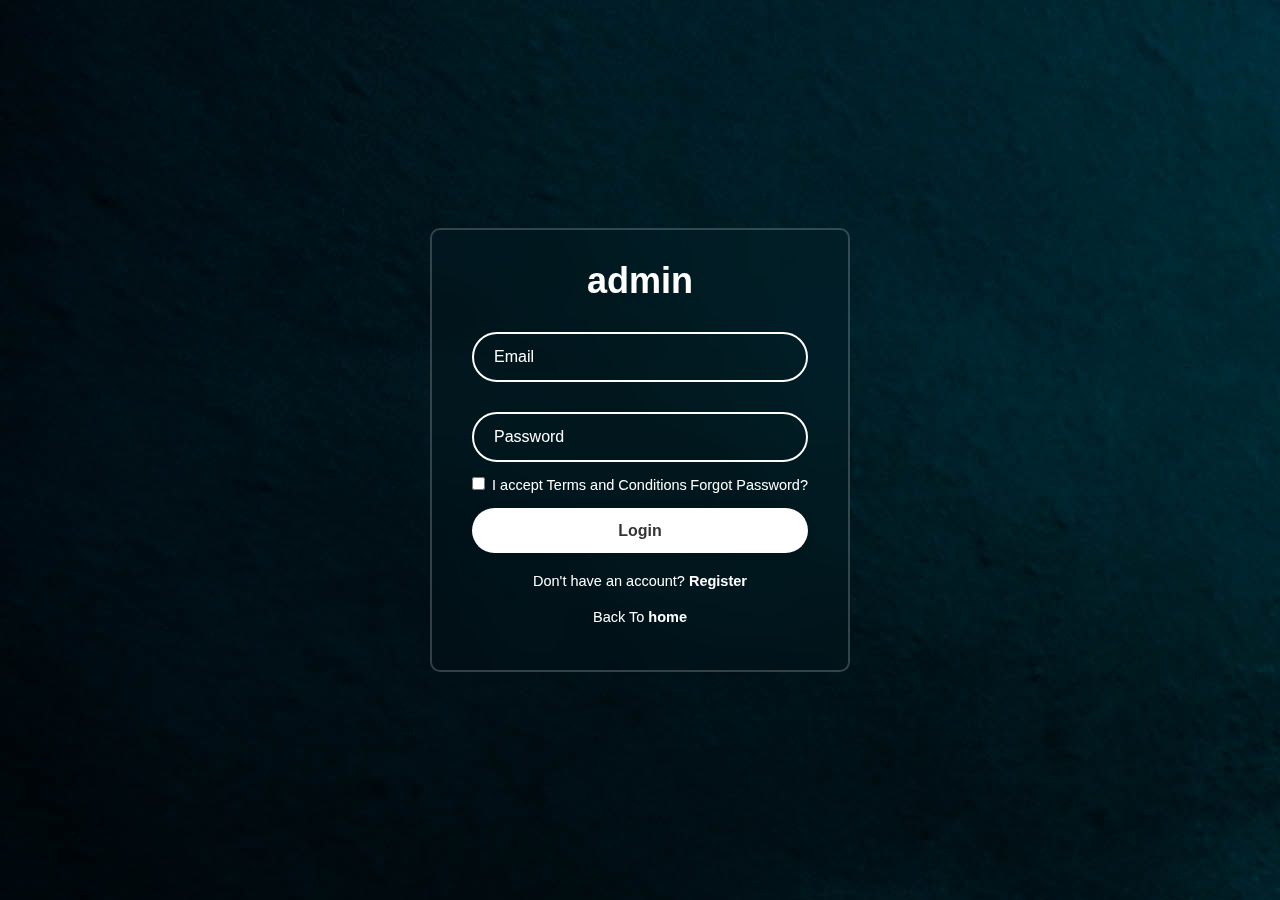
<file: index.html>
<!DOCTYPE html>
<html lang="en">
<head>
    <meta charset="UTF-8">
    <meta name="viewport" content="width=device-width, initial-scale=1.0">
    <title>User</title>
    <link rel="stylesheet" href="user.css">
</head>
<body>
    
    <div class="wrapper">
        <form action="">
            <h1>admin</h1>
            <div class="input-box">
                <input type="text" placeholder="Email" required>
                <i class='bx bxs-user'></i>
            </div>
            <div class="input-box">
                <input type="Password" placeholder="Password" required>
                <i class='bx bxs-lock-alt' ></i>
            </div>

            <div class="remember-forgot">
                <label> <input type="checkbox">

                <a href="#" id="termsLink"> I accept Terms and Conditions</a>

            </label>

                <!-- Pop-up container -->
                <div id="popupContainer" class="popup">
                  <div class="popup-content">
                    <!-- Content of the Terms and Conditions -->
                    <h2>Terms and Conditions</h2>
                    <p>Lorem ipsum dolor sit amet consectetur adipisicing elit. Dolor expedita praesentium, ex amet ad maxime suscipit magni facere. Facere, nam fugiat? Sit quae animi eius? Suscipit ipsum veritatis esse quisquam dolor, iste sit distinctio eius perferendis nulla error! Itaque officiis quas ullam nesciunt exercitationem doloremque, quam repudiandae nemo, consequatur accusantium maxime quos! Asperiores laudantium placeat quaerat, eligendi facere culpa reprehenderit ipsa temporibus eius, eos unde error molestias natus ratione hic.</p>
                    <p>Lorem ipsum dolor sit amet consectetur adipisicing elit. Doloremque repellat recusandae, consequuntur pariatur laborum minus temporibus dolore vel, architecto amet molestias in nemo illo nobis ut eos velit quis voluptates.</p>
                    <button id="closePopup" class="btn">Close</button>
                  </div>
                </div>
                
                <a href="/login/forgot.html">Forgot Password?</a>
                
             
                

            </div>
            <button type="submit" class="btn">Login</button>

            <div class="register-link">
                <p>Don't have an account? <a href="/login/register.html">Register</a></p>
            </div>
            <div class="register-link">
                <p>Back To <a href="/homepage/home.html">home</a></p>
            </div>
        </form>
    </div>

    <script src="terms.js"></script>

    
    
</body>
</html>
</file>
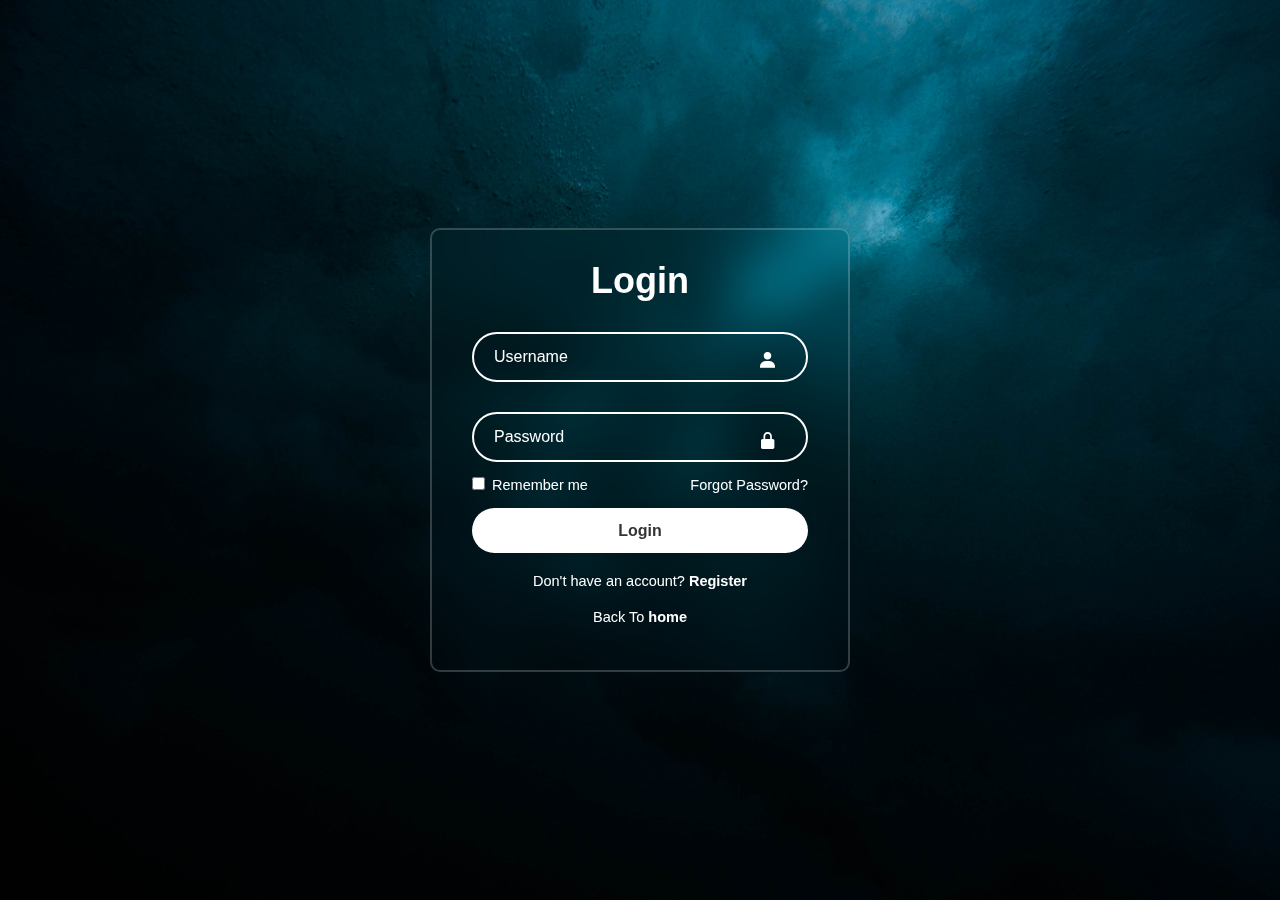
<file: login/index.html>
<!DOCTYPE html>
<html lang="en">
<head>
    <meta charset="UTF-8">
    <meta name="viewport" content="width=device-width, initial-scale=1.0">
    <title>Login Page</title>
    <link rel="stylesheet" href="style.css">
    <link href='https://unpkg.com/boxicons@2.1.4/css/boxicons.min.css' rel='stylesheet'>


</head>
<body>
    <div class="wrapper">
        <form action="">
            <h1>Login</h1>
            <div class="input-box">
                <input type="text" placeholder="Username" required>
                <i class='bx bxs-user'></i>
            </div>
            <div class="input-box">
                <input type="Password" placeholder="Password" required>
                <i class='bx bxs-lock-alt' ></i>
            </div>

            <div class="remember-forgot">
                <label> <input type="checkbox"> Remember me</label>
                <a href="forgot.html">Forgot Password?</a>

            </div>
            <button type="submit" class="btn">Login</button>

            <div class="register-link">
                <p>Don't have an account? <a href="registerr.html">Register</a></p>
            </div>
            <div class="register-link">
                <p>Back To <a href="/homepage/home.html">home</a></p>
            </div>
        </form>
    </div>
</body>
</html>
</file>
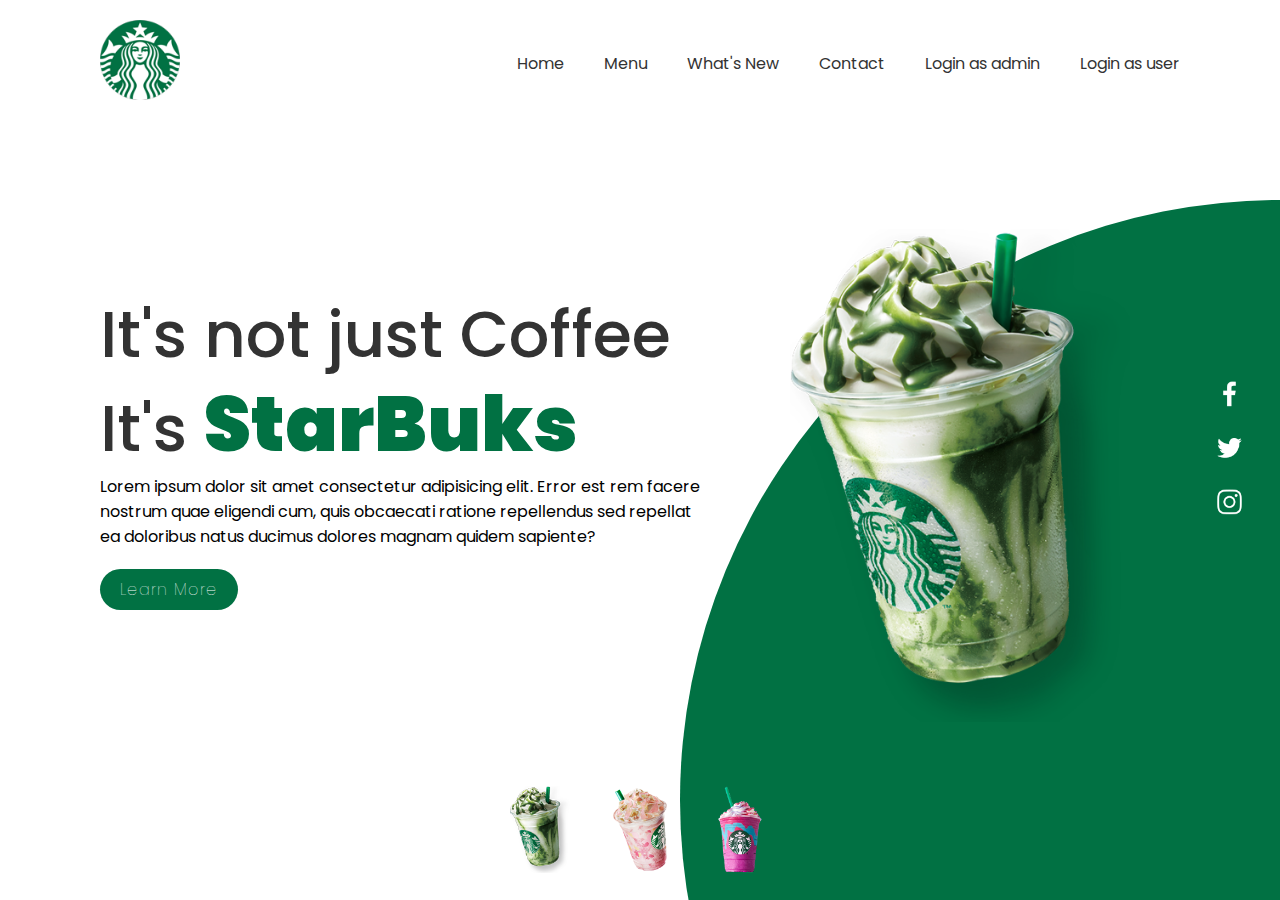
<file: homepage/home.html>
<!DOCTYPE html>
<html lang="en">
<head>
    <meta charset="UTF-8">
    <meta http-equiv="X-UA-Compatible" content="IE=edge">
    <meta name="viewport" content="width=device-width, initial-scale=1.0">
    <title>StarBuks Website</title>
    <link rel="stylesheet" href="home.css">
</head>
<body>
    <section>
        <div class="circle"></div>
        <header>
            <a href="#"><img src="logo.png" class="logo"></a>
            <ul>
                <li><a href="#">Home</a></li>
                <li><a href="#">Menu</a></li>
                <li><a href="#">What's New</a></li>
                <li><a href="#">Contact</a></li>
                <li><a href="/index.html">Login as admin</a></li>
                <li><a href="/login/index.html">Login as user</a></li>
            </ul>
        </header>
        <div class="content">
            <div class="textBox">
                <h2>It's not just Coffee<br> It's <span>StarBuks</span></h2>
                <p>Lorem ipsum dolor sit amet consectetur adipisicing elit. Error est rem facere nostrum quae eligendi cum, quis obcaecati ratione repellendus sed repellat ea doloribus natus ducimus dolores magnam quidem sapiente?</p>
                <a href="#">Learn More</a>
            </div>
                <div class="imgBox">
                    <img src="img1.png" class="starbuks">
                </div>
           
        </div>
        <ul class="thumb">
            <li><img src="thumb1.png" onclick="imgSlider('img1.png')"></li>
            <li><img src="thumb2.png" onclick="imgSlider('img2.png')"></li>
            <li><img src="thumb3.png" onclick="imgSlider('img3.png')"></li>
        </ul>
        <ul class="sci">
            <li><a href="#"><img src="facebook.png" alt=""></a></li>
            <li><a href="#"><img src="twitter.png" alt=""></a></li>
            <li><a href="#"><img src="instagram.png" alt=""></a></li>
        </ul>
    </section>

    <script src="script.js"></script>
    
</body>
</html>
</file>
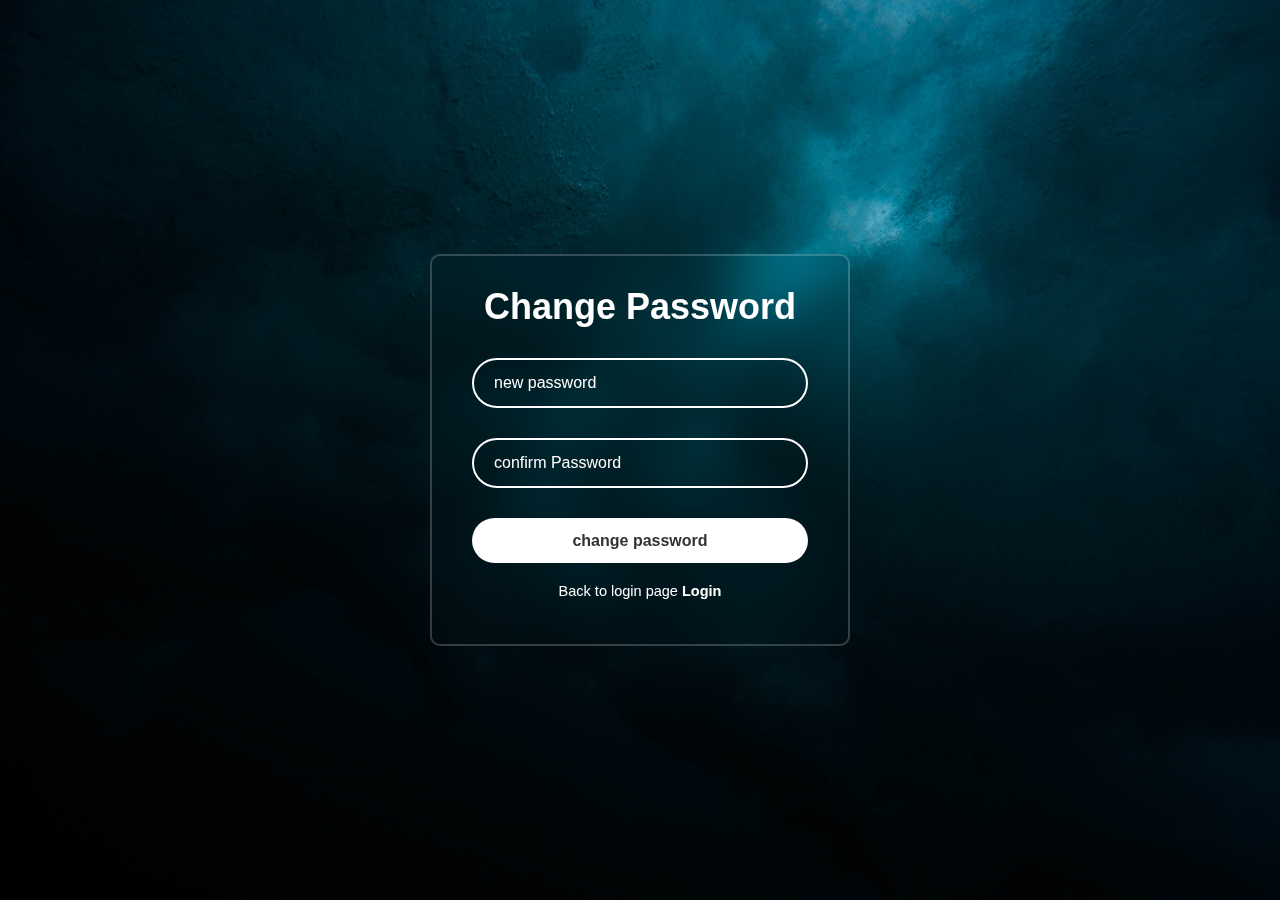
<file: login/change.html>
<!DOCTYPE html>
<html lang="en">
<head>
    <meta charset="UTF-8">
    <meta name="viewport" content="width=device-width, initial-scale=1.0">
    <title>Chnage Password</title>
    <link rel="stylesheet" href="change.css">
</head>
<body>
    
    <div class="wrapper">
        <form action="">
            <h1>Change Password</h1>
            <div class="input-box">
                <input type="text" placeholder="new password" required>
                <i class='bx bxs-user'></i>
            </div>
            <div class="input-box">
                <input type="Password" placeholder="confirm Password" required>
                <i class='bx bxs-lock-alt' ></i>
            </div>

            <button type="submit" class="btn">change password</button>

            <div class="register-link">
                <p>Back to login page <a href="index.html">Login</a></p>
            </div>
        </form>
    </div>
    
</body>
</html>
</file>
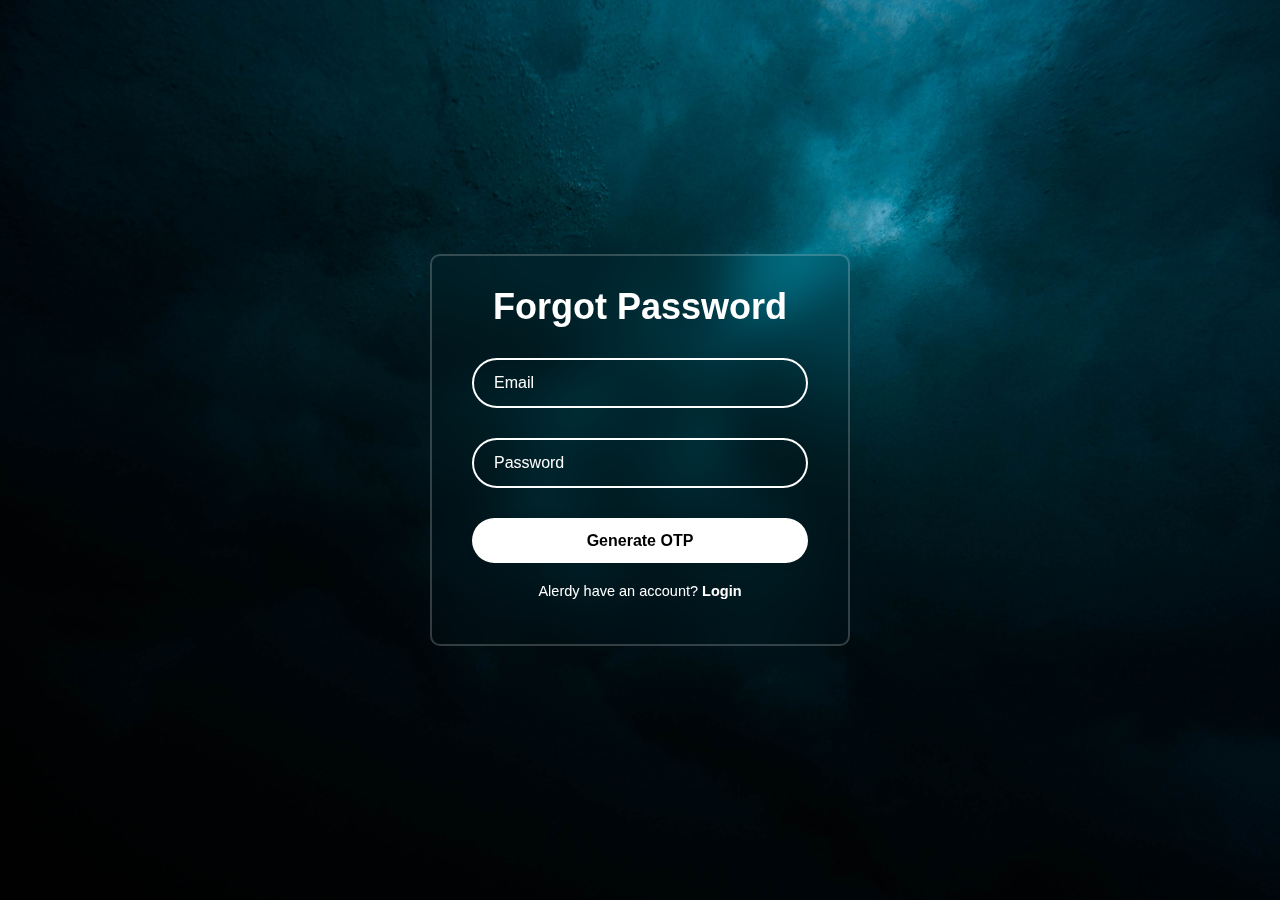
<file: login/forgot.html>
<!DOCTYPE html>
<html lang="en">
<head>
    <meta charset="UTF-8">
    <meta name="viewport" content="width=device-width, initial-scale=1.0">
    <title>Forgot Password</title>
    <link rel="stylesheet" href="forgot.css">
</head>
<body>
    <div class="wrapper">
        <form action="">
            <h1>Forgot Password</h1>
            <div class="input-box">
                <input type="text" placeholder="Email" required>
                <i class='bx bxs-user'></i>
            </div>
            <div class="input-box">
                <input type="Password" placeholder="Password" required>
                <i class='bx bxs-lock-alt' ></i>
            </div>

            
            <button type="submit" class="btn"><a href="otp.html">Generate OTP</a></button>

            <div class="register-link">
                <p>Alerdy have an account? <a href="index.html">Login</a></p>
            </div>
        </form>
    </div>
    
</body>
</html>
</file>
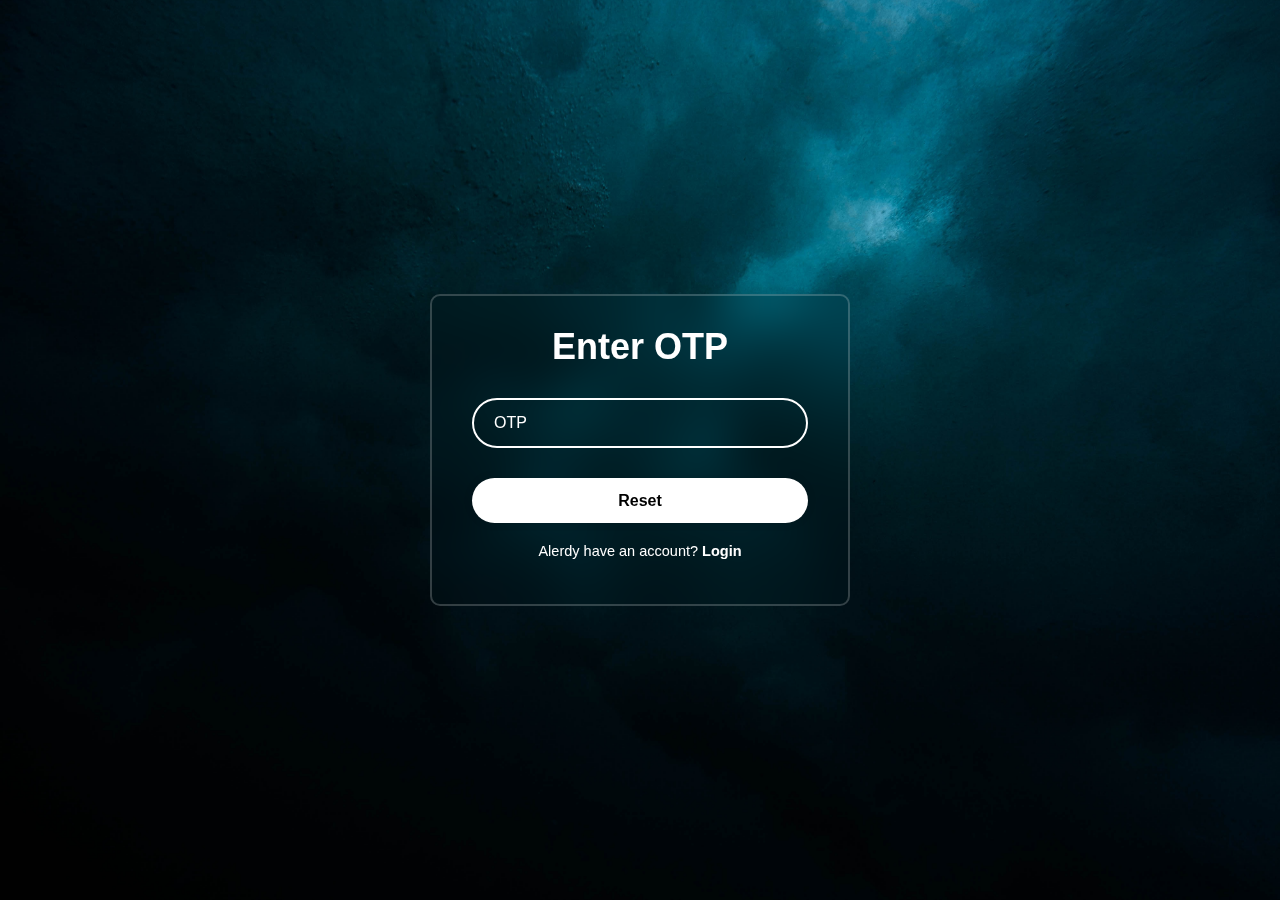
<file: login/otp.html>
<!DOCTYPE html>
<html lang="en">
<head>
    <meta charset="UTF-8">
    <meta name="viewport" content="width=device-width, initial-scale=1.0">
    <title>OTP</title>
    <link rel="stylesheet" href="otp.css">
</head>
<body>
    
    <div class="wrapper">
        <form action="">
            <h1>Enter OTP</h1>
           
            <div class="input-box">
                <input type="text" placeholder="OTP" required>
                <i class='bx bxs-lock-alt' ></i>
            </div>

            
            <button type="submit" class="btn"><a href="change.html">Reset</a></button>

            <div class="register-link">
                <p>Alerdy have an account? <a href="index.html">Login</a></p>
            </div>
        </form>
    </div>
    
</body>
</html>
</file>
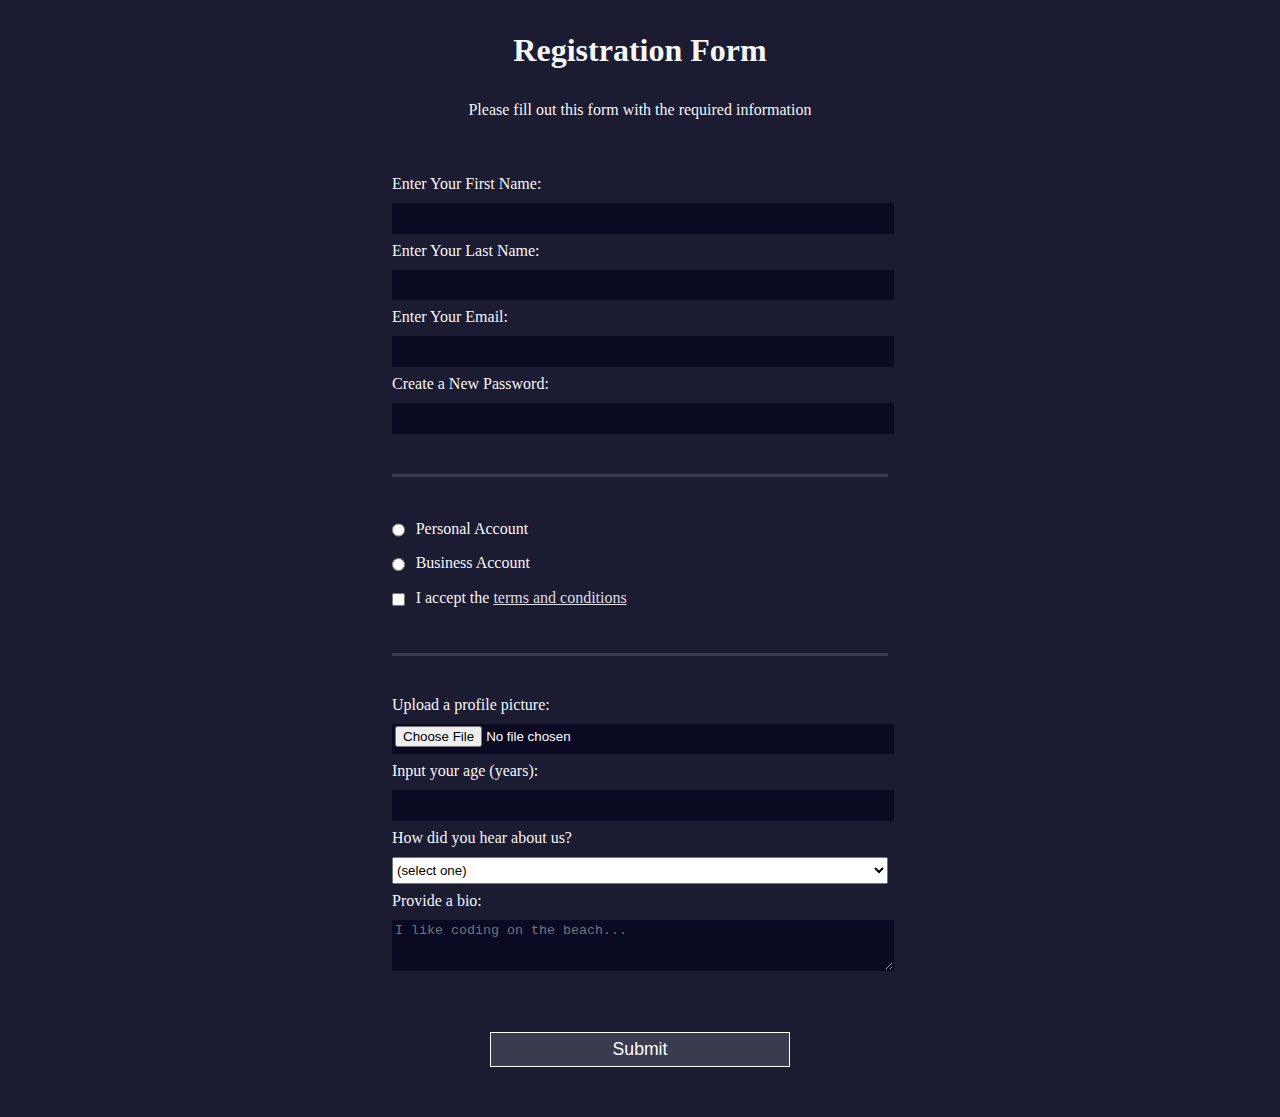
<file: login/registerr.html>
<!DOCTYPE html>
<html lang="en">
  <head>
    <meta charset="UTF-8">
    <title>Registration Form</title>
    <link rel="stylesheet" href="registerr.css" />
  </head>
  <body>
    <h1>Registration Form</h1>
    <p>Please fill out this form with the required information</p>
    <form method="post" action='https://register-demo.freecodecamp.org'>
      <fieldset>
        <label for="first-name">Enter Your First Name: <input id="first-name" name="first-name" type="text" required /></label>
        <label for="last-name">Enter Your Last Name: <input id="last-name" name="last-name" type="text" required /></label>
        <label for="email">Enter Your Email: <input id="email" name="email" type="email" required /></label>
        <label for="new-password">Create a New Password: <input id="new-password" name="new-password" type="password" pattern="[a-z0-5]{8,}" required /></label>
      </fieldset>
      <fieldset>
        <label for="personal-account"><input id="personal-account" type="radio" name="account-type" class="inline" /> Personal Account</label>
        <label for="business-account"><input id="business-account" type="radio" name="account-type" class="inline" /> Business Account</label>
        <label for="terms-and-conditions">
          <input id="terms-and-conditions" type="checkbox" required name="terms-and-conditions" class="inline" /> I accept the <a href="https://www.freecodecamp.org/news/terms-of-service/">terms and conditions</a>
        </label>
      </fieldset>
      <fieldset>
        <label for="profile-picture">Upload a profile picture: <input id="profile-picture" type="file" name="file" /></label>
        <label for="age">Input your age (years): <input id="age" type="number" name="age" min="13" max="120" /></label>
        <label for="referrer">How did you hear about us?
          <select id="referrer" name="referrer">
            <option value="">(select one)</option>
            <option value="1">freeCodeCamp News</option>
            <option value="2">freeCodeCamp YouTube Channel</option>
            <option value="3">freeCodeCamp Forum</option>
            <option value="4">Other</option>
          </select>
        </label>
        <label for="bio">Provide a bio:
          <textarea id="bio" name="bio" rows="3" cols="30" placeholder="I like coding on the beach..."></textarea>
        </label>
      </fieldset>
      <input type="submit" value="Submit" />
    </form>
  </body>
</html>
</file>
<file: user.css>
@import url('https://fonts.googleapis.com/css2?family=Roboto:wght@300&display=swap');

*{
    margin: 0;
    padding: 0;
    box-sizing: border-box;
    font-family: Verdana, Geneva, Tahoma, sans-serif;
}

body{
    display: flex;
    justify-content: center;
    align-items: center;
    min-height: 100vh;
    background: url(/login/img.jpg) no-repeat;
}

.popup {
    display: none;
    position: fixed;
    top: 0;
    left: 0;
    width: 100%;
    height: 100%;
    background-color: rgba(0, 0, 0, 0.5);
  }
  
  .popup-content {
    background-color: #fff;
    width: 86%;
    height: 70%;
    margin: 10% auto;
    padding: 20px;
    border-radius: 5px;
    box-shadow: 0px 0px 10px rgba(0, 0, 0, 0.5);
    overflow-y: overlay;
  }

.popup-content h2{
    color: black;
}

.popup-content p{
    color: black;
}

.popup-content .closePopup .btn{
    width: 100%;
    height: 45px;
    background: black;
    border: none;
    outline: none;
    border-radius: 40px;
    box-shadow: 0 0 10px rgba(0, 0, 0, .1);
    cursor: pointer;
    font-size: 16px;
    color: white;
    font-weight: 600;


}
  

.wrapper{
    width: 420px;
    background: transparent;
    border: 2px solid rgba(255, 255, 255, .2);
    backdrop-filter: blur(20px);
    box-shadow: (0 0 10px rgba(0, 0, 0, .2));
    color: #fff;
    border-radius: 10px;
    padding: 30px 40px;

}


.wrapper h1{
    font-size: 36px;
    text-align: center;

}

.wrapper .input-box{
    position: relative;
    width: 100%;
    height: 50px;
    margin: 30px 0;
}

.input-box input{
    width: 100%;
    height: 100%;
    background: transparent;
    border: none;
    outline: none;
    border: 2px solid rgba(255, 255, 255, 2);
    border-radius: 40px;
    font-size: 16px;
    color: #fff;
    padding: 20px 45px 20px 20px;
}


.input-box input::placeholder{
    color: #fff;

}

.input-box i {
    position: absolute;
    right: 20px;
    top: 35%;
    transform: translate(-50%);
    font-size: 20px;


}

.wrapper .remember-forgot{
    display: flex;
    justify-content: space-between;
    font-size: 14.5px;
    margin: -15px 0 15px ;
}


.remember-forgot label input{
    accent-color: #fff;
    margin-right: 3px;

}

.remember-forgot a{
    color: #fff;
    text-decoration: none;

}

.remember-forgot a:hover{
    text-decoration: underline;

}

.wrapper .btn{
    width: 100%;
    height: 45px;
    background: #fff;
    border: none;
    outline: none;
    border-radius: 40px;
    box-shadow: 0 0 10px rgba(0, 0, 0, .1);
    cursor: pointer;
    font-size: 16px;
    color: #333;
    font-weight: 600;
}

.wrapper .register-link{
    font-size: 14.5px;
    text-align: center;
    margin: 20px 0 15px;
}

.register-link p a{
    color: #fff;
    text-decoration: none;
    font-weight: 600;

}


.register-link p a:hover{
    text-decoration: underline;
}
</file>
<file: login/style.css>
@import url('https://fonts.googleapis.com/css2?family=Roboto:wght@300&display=swap');


*{
    margin: 0;
    padding: 0;
    box-sizing: border-box;
    font-family:Verdana, Geneva, Tahoma, sans-serif;
}

body{
    display: flex;
    justify-content: center;
    align-items: center;
    min-height: 100vh;
    background: url('img.jpg') no-repeat;
    background-size: cover;
    background-position: center;
}


.wrapper{
    width: 420px;
    background: transparent;
    border: 2px solid rgba(255, 255, 255, .2);
    backdrop-filter: blur(20px);
    box-shadow: (0 0 10px rgba(0, 0, 0, .2));
    color: #fff;
    border-radius: 10px;
    padding: 30px 40px;

}

.wrapper h1{
    font-size: 36px;
    text-align: center;

}

.wrapper .input-box{
    position: relative;
    width: 100%;
    height: 50px;
    margin: 30px 0;
}

.input-box input{
    width: 100%;
    height: 100%;
    background: transparent;
    border: none;
    outline: none;
    border: 2px solid rgba(255, 255, 255, 2);
    border-radius: 40px;
    font-size: 16px;
    color: #fff;
    padding: 20px 45px 20px 20px;
}

.input-box input::placeholder{
    color: #fff;

}

.input-box i {
    position: absolute;
    right: 20px;
    top: 35%;
    transform: translate(-50%);
    font-size: 20px;


}

.wrapper .remember-forgot{
    display: flex;
    justify-content: space-between;
    font-size: 14.5px;
    margin: -15px 0 15px ;
}

.remember-forgot label input{
    accent-color: #fff;
    margin-right: 3px;

}

.remember-forgot a{
    color: #fff;
    text-decoration: none;

}

.remember-forgot a:hover{
    text-decoration: underline;

}

.wrapper .btn{
    width: 100%;
    height: 45px;
    background: #fff;
    border: none;
    outline: none;
    border-radius: 40px;
    box-shadow: 0 0 10px rgba(0, 0, 0, .1);
    cursor: pointer;
    font-size: 16px;
    color: #333;
    font-weight: 600;
}

.wrapper .register-link{
    font-size: 14.5px;
    text-align: center;
    margin: 20px 0 15px;
}

.register-link p a{
    color: #fff;
    text-decoration: none;
    font-weight: 600;

}

.register-link p a:hover{
    text-decoration: underline;
}
</file>
<file: homepage/home.css>
@import url('https://fonts.googleapis.com/css2?family=Playfair+Display:ital,wght@0,400;0,500;0,600;0,700;0,800;0,900;1,400;1,500;1,600;1,700;1,800;1,900&family=Poppins:ital,wght@0,100;0,200;0,300;0,400;0,500;0,600;0,700;1,100;1,200;1,300;1,400;1,500;1,600;1,700;1,800&family=Roboto:wght@300&display=swap');

*{
    margin: 0;
    padding: 0;
    box-sizing: border-box;
    font-family: 'Poppins', sans-serif;
}
section{
    position: relative;
    width: 100%;
    min-height: 100vh;
    padding: 100px;
    display: flex;
    justify-content: space-between;
    align-items: center;
    background: #fff;
}

header{
    position: absolute;
    top: 0;
    left: 0;
    width: 100% ;
    padding: 20px 100px;
    display: flex;
    justify-content: space-between;
    align-items: center;
}
header .logo{
    position: relative;
    max-width: 80px;

}
header ul {
    position: relative;
    display: flex;

}

header ul li{
    list-style: none;

}
header ul li a {
    display: inline-block;
    color: #333;
    font-weight: 400;
    margin-left: 40px;
    text-decoration: none;
}

.content{
    position: relative;
    width: 100%;
    display: flex;
    justify-content: space-between;
    align-items: center;
}

.content .textBox{
    position: relative;
    max-width: 600px;

}

.content .textBox h2{
    color: #333;
    font-size: 4em;
    line-height: 1.4em;
    font-weight: 500;
}

.content .textBox h2 span{
    color: #017143;
    font-size: 1.2em;
    font-weight: 900;
}


.content .textBox-p{
    color: #333;
}

.content .textBox a{
    display: inline-block;
    margin-top: 20px;
    padding: 8px 20px;
    background: #017143;
    color: #fff;
    border-radius: 40px;
    font-weight: 100;
    letter-spacing: 1px;
    text-decoration: none;
}

.content .imgBox {
    width: 600px;
    display: flex;
    justify-content: flex-end;
    padding-right: 50px;
    margin-top: 50px;
}

.content .imgBox img{
    max-width: 340px;
}

.thumb{
    position: absolute;
    left: 50%;
    bottom: 20px;
    transform: translate(-50%);
    display: flex;
}
.thumb li{
    list-style: none;
    display: inline-block;
    margin: 0 20px;
    cursor: pointer;
    transition: 0.5%;
}

.thumb li:hover{
    transform: translateY(-15px);
}

.thumb li img {
    max-width: 60px;
}


.sci{
    position: absolute;
    top: 50%;
    right: 30px;
    transform: translateY(-50%);
    display: flex;
    justify-content: center;
    align-items: center;
    flex-direction: column;
}

.sci li{
    list-style: none;

}

.sci li a {
    display: inline-block;
    margin: 5px 0;
    transform: scale(0.6);
    filter: invert(1);
}

.circle{
    position: absolute;
    top: 0;
    left: 0;
    width: 100%;
    height: 100%;
    background: #017143;
    clip-path: circle(600px at right 800px);
}
</file>
<file: login/change.css>
@import url('https://fonts.googleapis.com/css2?family=Roboto:wght@300&display=swap');


*{
    margin: 0;
    padding: 0;
    box-sizing: border-box;
    font-family:Verdana, Geneva, Tahoma, sans-serif;
}

body{
    display: flex;
    justify-content: center;
    align-items: center;
    min-height: 100vh;
    background: url('img.jpg') no-repeat;
    background-size: cover;
    background-position: center;
}


.wrapper{
    width: 420px;
    background: transparent;
    border: 2px solid rgba(255, 255, 255, .2);
    backdrop-filter: blur(20px);
    box-shadow: (0 0 10px rgba(0, 0, 0, .2));
    color: #fff;
    border-radius: 10px;
    padding: 30px 40px;

}

.wrapper h1{
    font-size: 36px;
    text-align: center;

}

.wrapper .input-box{
    position: relative;
    width: 100%;
    height: 50px;
    margin: 30px 0;
}

.input-box input{
    width: 100%;
    height: 100%;
    background: transparent;
    border: none;
    outline: none;
    border: 2px solid rgba(255, 255, 255, 2);
    border-radius: 40px;
    font-size: 16px;
    color: #fff;
    padding: 20px 45px 20px 20px;
}

.input-box input::placeholder{
    color: #fff;

}

.input-box i {
    position: absolute;
    right: 20px;
    top: 35%;
    transform: translate(-50%);
    font-size: 20px;


}

.wrapper .remember-forgot{
    display: flex;
    justify-content: space-between;
    font-size: 14.5px;
    margin: -15px 0 15px ;
}

.remember-forgot label input{
    accent-color: #fff;
    margin-right: 3px;

}

.remember-forgot a{
    color: #fff;
    text-decoration: none;

}

.remember-forgot a:hover{
    text-decoration: underline;

}

.wrapper .btn{
    width: 100%;
    height: 45px;
    background: #fff;
    border: none;
    outline: none;
    border-radius: 40px;
    box-shadow: 0 0 10px rgba(0, 0, 0, .1);
    cursor: pointer;
    font-size: 16px;
    color: #333;
    font-weight: 600;
}

.wrapper .btn a{
    color: black;
    text-decoration: none;
}

.wrapper .register-link{
    font-size: 14.5px;
    text-align: center;
    margin: 20px 0 15px;
}

.register-link p a{
    color: #fff;
    text-decoration: none;
    font-weight: 600;

}

.register-link p a:hover{
    text-decoration: underline;
}
</file>
<file: login/forgot.css>
@import url('https://fonts.googleapis.com/css2?family=Roboto:wght@300&display=swap');


*{
    margin: 0;
    padding: 0;
    box-sizing: border-box;
    font-family:Verdana, Geneva, Tahoma, sans-serif;
}

body{
    display: flex;
    justify-content: center;
    align-items: center;
    min-height: 100vh;
    background: url('img.jpg') no-repeat;
    background-size: cover;
    background-position: center;
}


.wrapper{
    width: 420px;
    background: transparent;
    border: 2px solid rgba(255, 255, 255, .2);
    backdrop-filter: blur(20px);
    box-shadow: (0 0 10px rgba(0, 0, 0, .2));
    color: #fff;
    border-radius: 10px;
    padding: 30px 40px;

}

.wrapper h1{
    font-size: 36px;
    text-align: center;

}

.wrapper .input-box{
    position: relative;
    width: 100%;
    height: 50px;
    margin: 30px 0;
}

.input-box input{
    width: 100%;
    height: 100%;
    background: transparent;
    border: none;
    outline: none;
    border: 2px solid rgba(255, 255, 255, 2);
    border-radius: 40px;
    font-size: 16px;
    color: #fff;
    padding: 20px 45px 20px 20px;
}

.input-box input::placeholder{
    color: #fff;

}

.input-box i {
    position: absolute;
    right: 20px;
    top: 35%;
    transform: translate(-50%);
    font-size: 20px;


}

.wrapper .remember-forgot{
    display: flex;
    justify-content: space-between;
    font-size: 14.5px;
    margin: -15px 0 15px ;
}

.remember-forgot label input{
    accent-color: #fff;
    margin-right: 3px;

}

.remember-forgot a{
    color: #fff;
    text-decoration: none;

}

.remember-forgot a:hover{
    text-decoration: underline;

}

.wrapper .btn{
    width: 100%;
    height: 45px;
    background: #fff;
    border: none;
    outline: none;
    border-radius: 40px;
    box-shadow: 0 0 10px rgba(0, 0, 0, .1);
    cursor: pointer;
    font-size: 16px;
    color: #333;
    font-weight: 600;
}

.wrapper .btn a{
    color: black;
    text-decoration: none;
}

.wrapper .register-link{
    font-size: 14.5px;
    text-align: center;
    margin: 20px 0 15px;
}

.register-link p a{
    color: #fff;
    text-decoration: none;
    font-weight: 600;

}

.register-link p a:hover{
    text-decoration: underline;
}
</file>
<file: login/otp.css>
@import url('https://fonts.googleapis.com/css2?family=Roboto:wght@300&display=swap');


*{
    margin: 0;
    padding: 0;
    box-sizing: border-box;
    font-family:Verdana, Geneva, Tahoma, sans-serif;
}

body{
    display: flex;
    justify-content: center;
    align-items: center;
    min-height: 100vh;
    background: url('img.jpg') no-repeat;
    background-size: cover;
    background-position: center;
}


.wrapper{
    width: 420px;
    background: transparent;
    border: 2px solid rgba(255, 255, 255, .2);
    backdrop-filter: blur(20px);
    box-shadow: (0 0 10px rgba(0, 0, 0, .2));
    color: #fff;
    border-radius: 10px;
    padding: 30px 40px;

}

.wrapper h1{
    font-size: 36px;
    text-align: center;

}

.wrapper .input-box{
    position: relative;
    width: 100%;
    height: 50px;
    margin: 30px 0;
}

.input-box input{
    width: 100%;
    height: 100%;
    background: transparent;
    border: none;
    outline: none;
    border: 2px solid rgba(255, 255, 255, 2);
    border-radius: 40px;
    font-size: 16px;
    color: #fff;
    padding: 20px 45px 20px 20px;
}

.input-box input::placeholder{
    color: #fff;

}

.input-box i {
    position: absolute;
    right: 20px;
    top: 35%;
    transform: translate(-50%);
    font-size: 20px;


}

.wrapper .remember-forgot{
    display: flex;
    justify-content: space-between;
    font-size: 14.5px;
    margin: -15px 0 15px ;
}

.remember-forgot label input{
    accent-color: #fff;
    margin-right: 3px;

}

.remember-forgot a{
    color: #fff;
    text-decoration: none;

}

.remember-forgot a:hover{
    text-decoration: underline;

}

.wrapper .btn{
    width: 100%;
    height: 45px;
    background: #fff;
    border: none;
    outline: none;
    border-radius: 40px;
    box-shadow: 0 0 10px rgba(0, 0, 0, .1);
    cursor: pointer;
    font-size: 16px;
    color: #333;
    font-weight: 600;
}

.wrapper .btn a{
    color: black;
    text-decoration: none;
}

.wrapper .register-link{
    font-size: 14.5px;
    text-align: center;
    margin: 20px 0 15px;
}

.register-link p a{
    color: #fff;
    text-decoration: none;
    font-weight: 600;

}

.register-link p a:hover{
    text-decoration: underline;
}
</file>
<file: login/registerr.css>
body {
    width: 100%;
    height: 100vh;
    margin: 0;
    background-color: #1b1b32;
    color: #f5f6f7;
    font-family: Tahoma;
    font-size: 16px;
  }
  
  h1, p {
    margin: 1em auto;
    text-align: center;
  }
  
  form {
    width: 60vw;
    max-width: 500px;
    min-width: 300px;
    margin: 0 auto;
    padding-bottom: 2em;
  }
  
  fieldset {
    border: none;
    padding: 2rem 0;
    border-bottom: 3px solid #3b3b4f;
  }
  
  fieldset:last-of-type {
    border-bottom: none;
  }
  
  label {
    display: block;
    margin: 0.5rem 0;
  }
  
  input,
  textarea,
  select {
    margin: 10px 0 0 0;
    width: 100%;
    min-height: 2em;
  }
  
  input, textarea {
    background-color: #0a0a23;
    border: 1px solid #0a0a23;
    color: #ffffff;
  }
  
  .inline {
    width: unset;
    margin: 0 0.5em 0 0;
    vertical-align: middle;
  }
  
  input[type="submit"] {
    display: block;
    width: 60%;
    margin: 1em auto;
    height: 2em;
    font-size: 1.1rem;
    background-color: #3b3b4f;
    border-color: white;
    min-width: 300px;
  }
  
  input[type="file"] {
    padding: 1px 2px;
  }
  
  a{
    color:#dfdfe2;
  }
</file>
